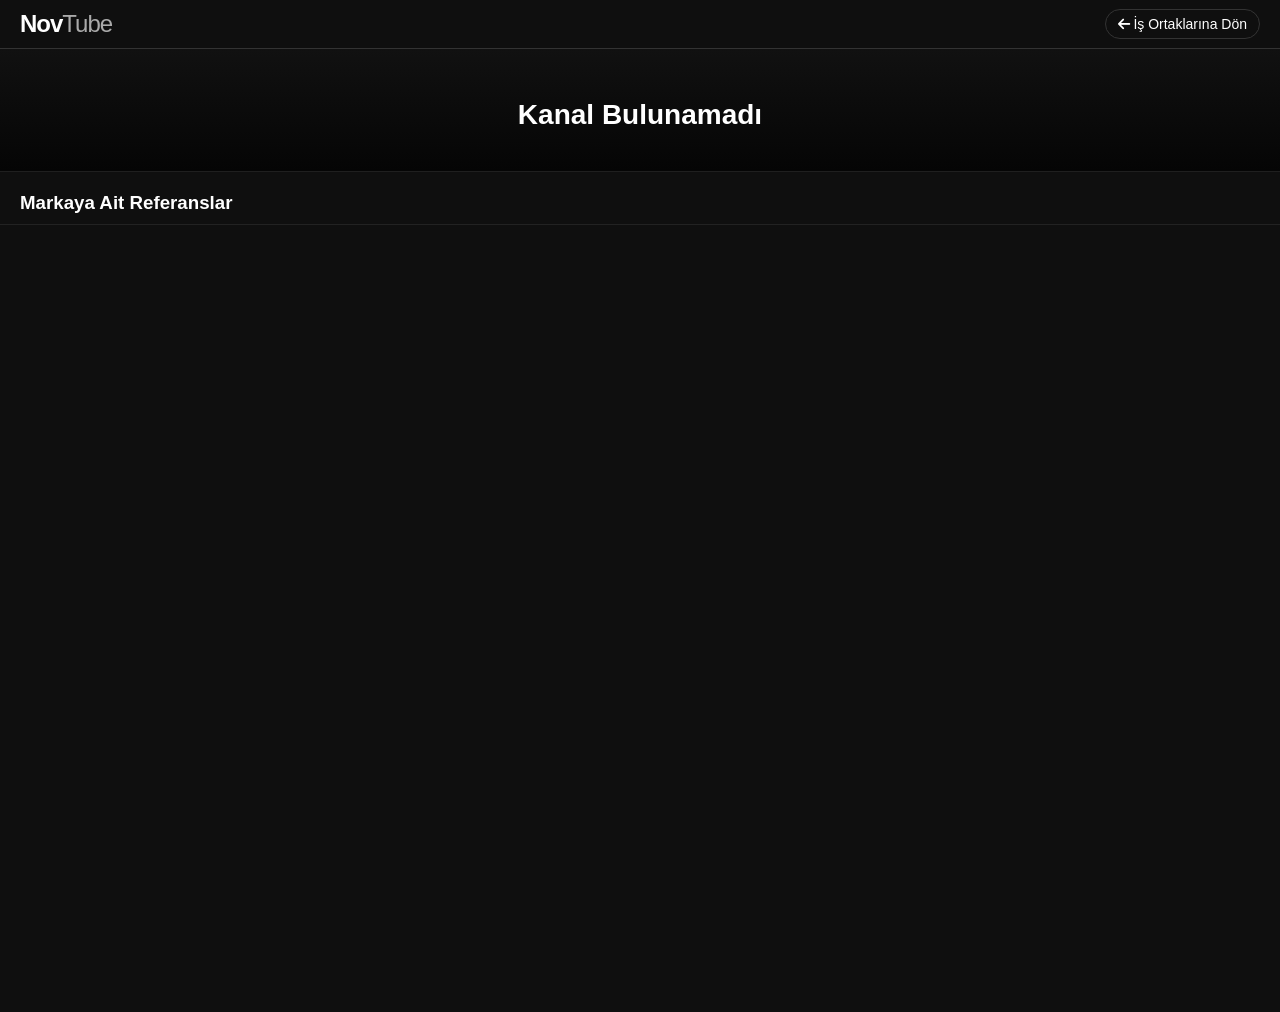
<file: channel.html>
<!DOCTYPE html>
<html lang="tr">
<head>
    <meta charset="UTF-8">
    <meta name="viewport" content="width=device-width, initial-scale=1.0">
    <title>Kanal | NovTube</title>
    <link rel="stylesheet" href="style.css">
    <link rel="stylesheet" href="https://cdnjs.cloudflare.com/ajax/libs/font-awesome/6.4.0/css/all.min.css">
    <style>
        .channel-header-section {
            background: linear-gradient(to bottom, #111, #050505);
            padding: 50px 20px 30px;
            text-align: center;
            border-bottom: 1px solid #1f1f1f;
        }
        .ch-logo-big {
            width: 100px; height: 100px; margin: 0 auto 20px;
            background: linear-gradient(135deg, #ffffff, #cccccc); color: #000;
            border-radius: 50%; font-size: 40px; font-weight: bold;
            display: flex; align-items: center; justify-content: center;
            box-shadow: 0 10px 25px rgba(0,0,0,0.8); border: 4px solid #000; outline: 2px solid #333;
        }
        .ch-name { font-size: 28px; color: #fff; margin-bottom: 10px; }
        .ch-info { font-size: 14px; color: #888; display: flex; justify-content: center; gap: 20px; flex-wrap: wrap; }
    </style>
</head>
<body>

    <header class="navbar">
        <div class="nav-left">
            <a href="index.html" class="logo">Nov<span>Tube</span></a>
        </div>
        <div class="nav-right">
            <a href="customers.html" style="color: #fff; text-decoration: none; font-size: 14px; border: 1px solid #333; padding: 6px 12px; border-radius: 20px;"><i class="fas fa-arrow-left"></i> İş Ortaklarına Dön</a>
        </div>
    </header>

    <div class="channel-header-section" id="ch-header">
        <!-- JS ile Dolacak -->
    </div>

    <main class="main-container" style="display: block; overflow-y: auto;">
        <h3 style="padding: 20px 20px 0; color: #fff; border-bottom: 1px solid #222; padding-bottom: 10px; max-width: 1600px; margin: 0 auto;">Markaya Ait Referanslar</h3>
        
        <section class="video-grid" id="channel-videos" style="background: transparent;">
            <!-- Videolar Buraya Gelecek (Ana sayfadaki mükemmel çerçeveli tasarımın aynısı) -->
        </section>
    </main>

    <nav class="mobile-bottom-nav">
        <a href="index.html" class="nav-item"><i class="fa-solid fa-house"></i><span>Ana Sayfa</span></a>
        <a href="shorts.html" class="nav-item"><i class="fa-solid fa-bolt"></i><span>Kısa Videolar</span></a>
        <a href="customers.html" class="nav-item active"><i class="fa-solid fa-handshake"></i><span>Müşteriler</span></a>
    </nav>

    <script src="data.js"></script>
    <script>
        const urlParams = new URLSearchParams(window.location.search);
        const channelName = urlParams.get('name');
        
        // Bu markaya ait tüm videoları filtrele
        const channelVids = videosData.filter(v => v.customer.name === channelName);
        
        if (channelVids.length > 0) {
            const customer = channelVids[0].customer;
            
            // 1. Kanal Üst Bilgisini Doldur
            document.getElementById('ch-header').innerHTML = `
                <div class="ch-logo-big">${customer.name.charAt(0)}</div>
                <h1 class="ch-name">${customer.name}</h1>
                <div class="ch-info">
                    <span><i class="fas fa-map-marker-alt"></i> ${customer.address}</span>
                    <span><i class="fas fa-phone"></i> ${customer.phone}</span>
                </div>
            `;
            
            document.title = `${customer.name} Referansları | NovTube`;

            // 2. Videoları Ana Sayfadaki Premium Çerçeveyle Diz
            const grid = document.getElementById('channel-videos');
            channelVids.forEach(video => {
                const card = document.createElement('div');
                card.classList.add('video-card');
                card.innerHTML = `
                    <div class="preview-container">
                        <video class="preview-video" src="${video.videoSrc}" muted loop playsinline preload="metadata"></video>
                        <div class="click-overlay"></div>
                    </div>
                    <div class="video-info">
                        <div class="video-details">
                            <h3 class="video-title">${video.title}</h3>
                            <p class="video-channel">${video.date}</p>
                        </div>
                    </div>
                `;
                
                // Tıklayınca İzleme Sayfasına Git
                card.querySelector('.click-overlay').addEventListener('click', () => {
                    window.location.href = `video.html?id=${video.id}`;
                });

                // Fareyle üstüne gelince oynatma efekti
                const vid = card.querySelector('.preview-video');
                card.addEventListener('mouseenter', () => vid.play());
                card.addEventListener('mouseleave', () => vid.pause());
                
                grid.appendChild(card);
            });

            // 3. Google SEO (CollectionPage Şeması)
            const script = document.createElement('script');
            script.type = 'application/ld+json';
            script.text = JSON.stringify({
                "@context": "https://schema.org",
                "@type": "CollectionPage",
                "name": `${customer.name} NovTube Kanalı`,
                "description": `${customer.name} firması için hazırlanan kurumsal prodüksiyon ve tasarım referansları.`,
                "provider": { "@type": "Organization", "name": "NOV" },
                "about": { "@type": "LocalBusiness", "name": customer.name, "address": customer.address }
            });
            document.head.appendChild(script);

        } else {
            document.getElementById('ch-header').innerHTML = `<h1 class="ch-name">Kanal Bulunamadı</h1>`;
        }
    </script>
</body>
</html>
</file>
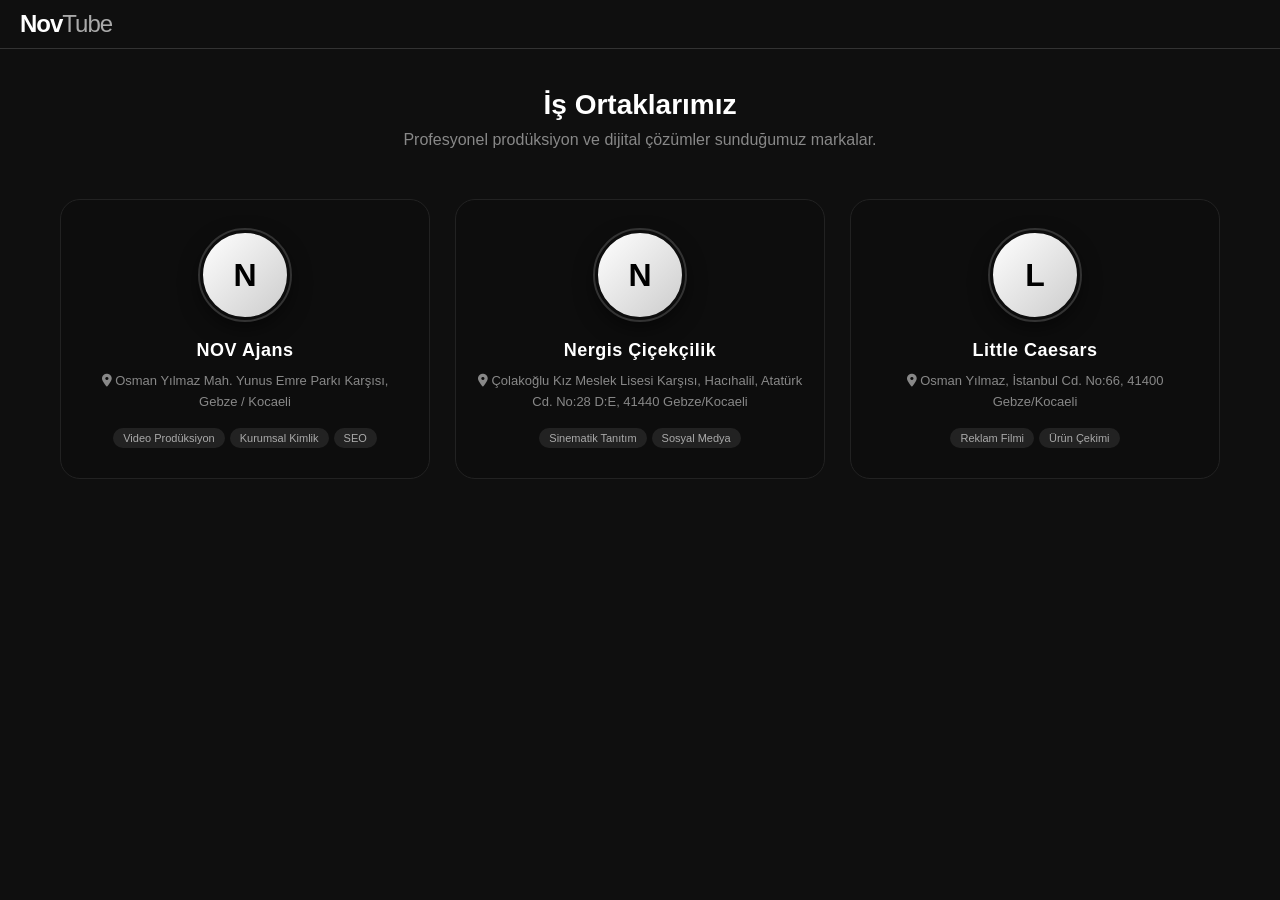
<file: customers.html>
<!DOCTYPE html>
<html lang="tr">
<head>
    <meta charset="UTF-8">
    <meta name="viewport" content="width=device-width, initial-scale=1.0">
    <title>İş Ortakları & Kanallar | NovTube</title>
    <meta name="description" content="NOV Medya Ajansı iş ortakları ve referans kanalları. Müşterilerimize sunduğumuz profesyonel video prodüksiyon ve SEO hizmetleri.">
    <link rel="stylesheet" href="style.css">
    <link rel="stylesheet" href="https://cdnjs.cloudflare.com/ajax/libs/font-awesome/6.4.0/css/all.min.css">
</head>
<body>

    <header class="navbar">
        <div class="nav-left"><a href="index.html" class="logo">Nov<span>Tube</span></a></div>
    </header>

    <main class="main-container" style="display: block; overflow-y: auto;">
        <div style="text-align: center; padding: 40px 20px 10px;">
            <h1 style="font-size: 28px; color: #fff;">İş Ortaklarımız</h1>
            <p style="color: #888; margin-top: 10px;">Profesyonel prodüksiyon ve dijital çözümler sunduğumuz markalar.</p>
        </div>

        <section class="customers-container" id="customers-container">
            </section>
    </main>

    <nav class="mobile-bottom-nav">
        <a href="index.html" class="nav-item"><i class="fa-solid fa-house"></i><span>Ana Sayfa</span></a>
        <a href="shorts.html" class="nav-item"><i class="fa-solid fa-bolt"></i><span>Kısa Videolar</span></a>
        <a href="customers.html" class="nav-item active"><i class="fa-solid fa-handshake"></i><span>Müşteriler</span></a>
    </nav>

    <script src="data.js"></script>
    <script>
        const container = document.getElementById('customers-container');
        const uniqueCustomers = [];
        const seenNames = new Set();

        // data.js üzerinden tekrarsız müşteri listesi oluşturma
        videosData.forEach(v => {
            if(!seenNames.has(v.customer.name)) {
                seenNames.add(v.customer.name);
                uniqueCustomers.push(v.customer);
            }
        });

        uniqueCustomers.forEach(customer => {
            const card = document.createElement('div');
            card.classList.add('channel-card');
            card.onclick = () => window.location.href = `channel.html?name=${encodeURIComponent(customer.name)}`;
            
            card.innerHTML = `
                <div class="ch-logo">${customer.name.charAt(0)}</div>
                <h3>${customer.name}</h3>
                <p><i class="fas fa-map-marker-alt"></i> ${customer.address}</p>
                <div style="margin-top: 15px; display: flex; flex-wrap: wrap; justify-content: center; gap: 5px;">
                    ${customer.services.map(s => `<span class="service-tag" style="background:#222; border:none; border-radius:12px; padding:4px 10px;">${s}</span>`).join('')}
                </div>
            `;
            container.appendChild(card);
        });

        // Google İçin Müşteri Rehberi (LocalBusiness Schema)
        const schemaScript = document.createElement('script');
        schemaScript.type = 'application/ld+json';
        const businessList = uniqueCustomers.map(c => ({
            "@context": "https://schema.org",
            "@type": "LocalBusiness",
            "name": c.name,
            "address": c.address,
            "telephone": c.phone
        }));
        schemaScript.text = JSON.stringify(businessList);
        document.head.appendChild(schemaScript);
    </script>
</body>
</html>
</file>
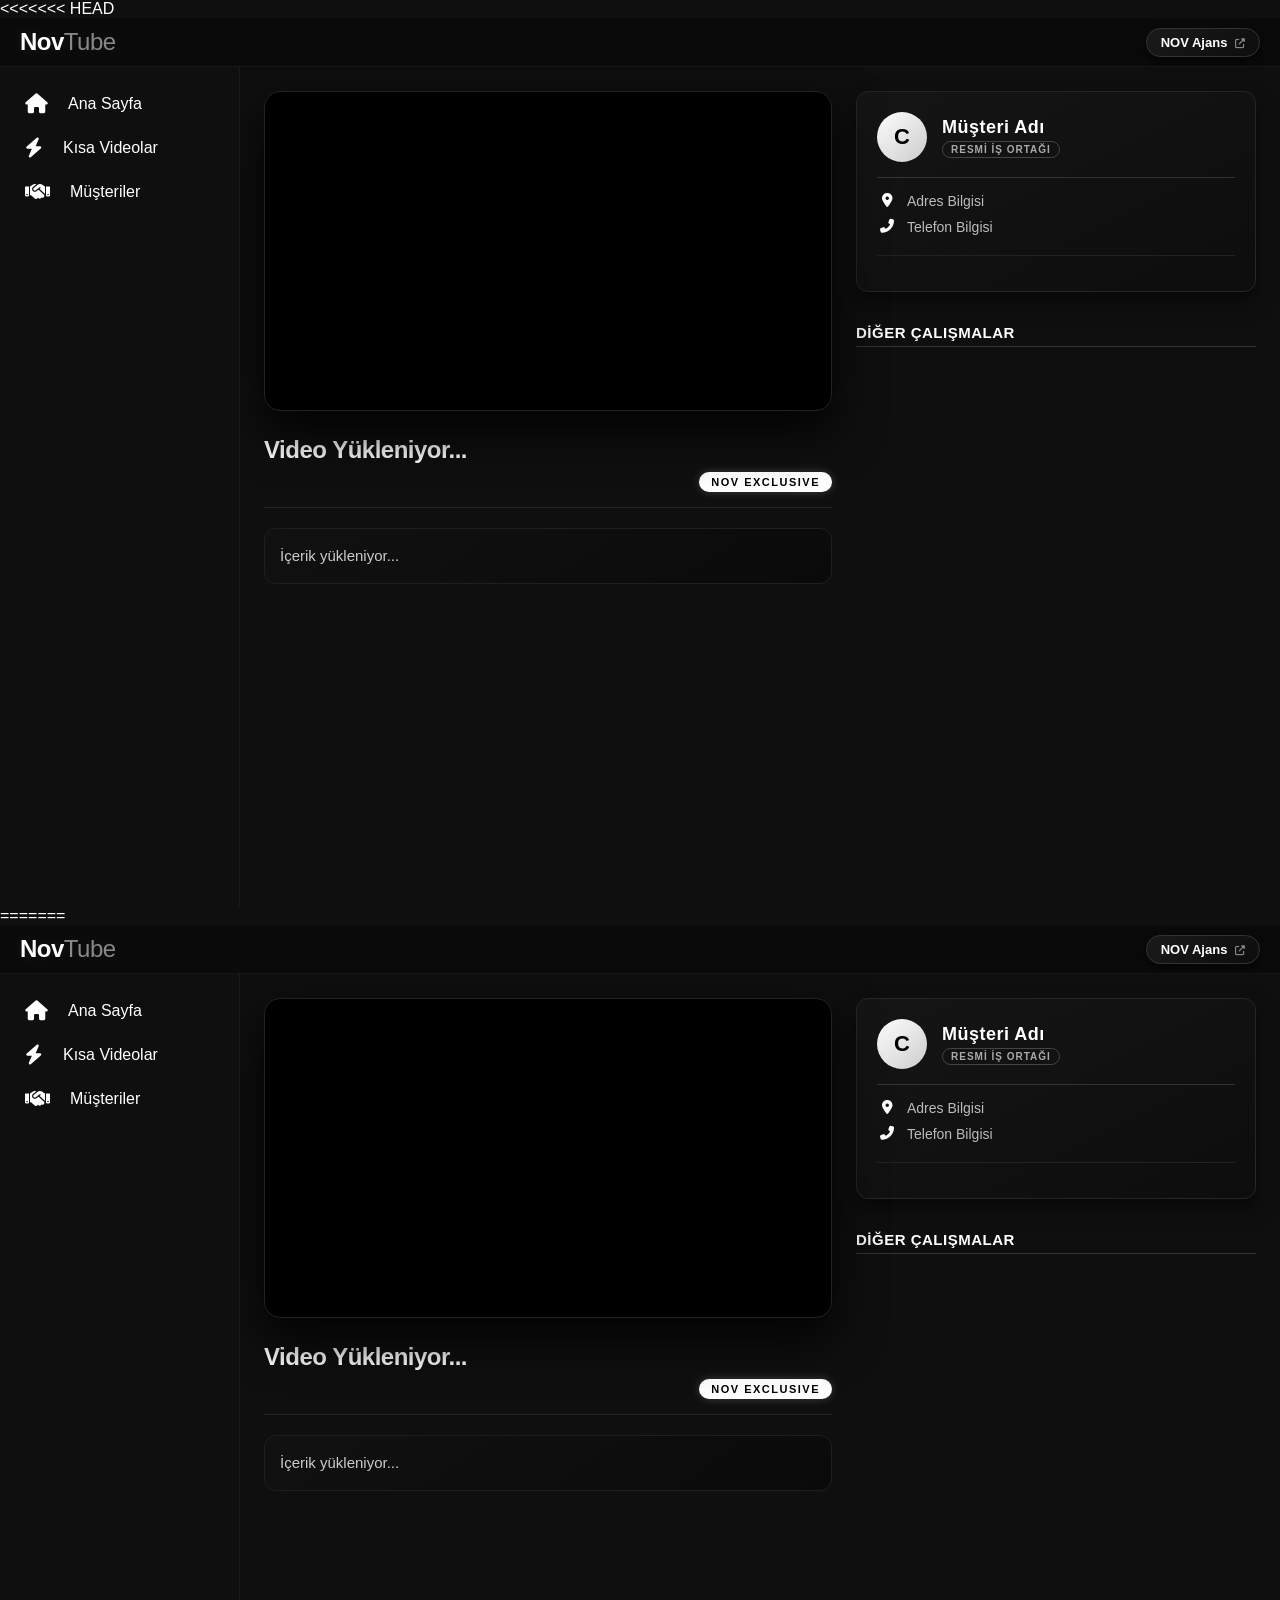
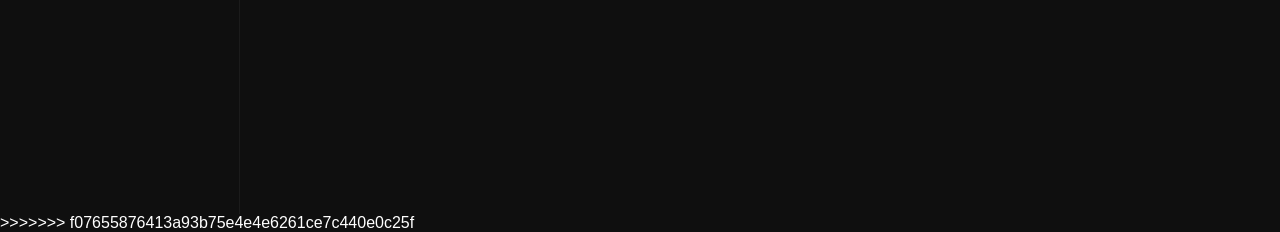
<file: video.html>
<<<<<<< HEAD
<!DOCTYPE html>
<html lang="tr">
<head>
    <meta charset="UTF-8">
    <meta name="viewport" content="width=device-width, initial-scale=1.0, maximum-scale=1.0, user-scalable=no">
    <title>Video Yükleniyor... | NovTube Referanslar</title>
    <meta name="description" content="NOV Medya Ajansı tarafından profesyonel kaliteyle hazırlanmış kurumsal video prodüksiyon referansımız.">
    
    <link rel="stylesheet" href="style.css">
    <link rel="stylesheet" href="https://cdnjs.cloudflare.com/ajax/libs/font-awesome/6.4.0/css/all.min.css">
</head>
<body>

    <header class="navbar" style="background: rgba(10, 10, 10, 0.85); backdrop-filter: blur(15px); border-bottom: 1px solid rgba(255,255,255,0.05);">
        <div class="nav-left">
            <a href="index.html" class="logo" style="text-shadow: 0 0 15px rgba(255,255,255,0.1); letter-spacing: -0.5px;">Nov<span style="color: #888;">Tube</span></a>
        </div>
        <div class="nav-right">
            <a href="https://novedit.com.tr" target="_blank" style="text-decoration: none; color: #fff; border: 1px solid #333; padding: 6px 14px; border-radius: 20px; font-size: 13px; font-weight: 600; transition: all 0.3s ease; background: linear-gradient(145deg, #1a1a1a, #0d0d0d); box-shadow: 0 4px 10px rgba(0,0,0,0.5);">NOV Ajans <i class="fas fa-external-link-alt" style="font-size: 10px; margin-left: 4px; color: #888;"></i></a>
        </div>
    </header>

    <main class="main-container">
        
        <aside class="sidebar" style="border-right: 1px solid rgba(255,255,255,0.05);">
            <a href="index.html" class="nav-link">
                <i class="fas fa-home"></i>
                <span>Ana Sayfa</span>
            </a>
            <a href="shorts.html" class="nav-link">
                <i class="fas fa-bolt"></i>
                <span>Kısa Videolar</span>
            </a>
            <a href="customers.html" class="nav-link">
                <i class="fas fa-handshake"></i>
                <span>Müşteriler</span>
            </a>
        </aside>

        <div style="flex: 1; overflow-y: auto; background-color: var(--bg-color); padding-bottom: 80px;">
            <div class="watch-container">
                
                <article class="watch-main">
                    
                    <div class="player-wrapper" id="custom-player" style="box-shadow: 0 20px 50px rgba(0,0,0,0.9); border: 1px solid #222; border-radius: 16px;">
                        <video id="main-video" playsinline preload="metadata"></video>
                        
                        <div class="skip-effect" id="skip-effect">
                            <i class="fas fa-forward"></i>
                            <span>10s</span>
                        </div>

                        <div class="player-controls">
                            <div class="progress-area">
                                <div class="progress-bar"><div class="progress-filled"></div></div>
                            </div>
                            
                            <div class="controls-main">
                                <div class="controls-left">
                                    <button class="player-btn" id="play-pause-btn"><i class="fas fa-play"></i></button>
                                    <span class="time-display" id="time-display">0:00 / 0:00</span>
                                </div>
                                
                                <div class="controls-right">
                                    <div class="speed-selector">
                                        <button class="player-btn speed-btn" id="current-speed">1x</button>
                                        <div class="speed-dropdown">
                                            <div class="s-option" data-speed="0.5">0.5x</div>
                                            <div class="s-option" data-speed="0.75">0.75x</div>
                                            <div class="s-option active" data-speed="1">1x (Normal)</div>
                                            <div class="s-option" data-speed="1.25">1.25x</div>
                                            <div class="s-option" data-speed="1.5">1.5x</div>
                                            <div class="s-option" data-speed="2">2x</div>
                                        </div>
                                    </div>
                                    <button class="player-btn" id="fullscreen-btn"><i class="fas fa-expand"></i></button>
                                </div>
                            </div>
                        </div>
                    </div>

                    <div class="video-details-section" style="margin-top: 25px;">
                        <h1 id="watch-title" class="watch-video-title" style="font-size: 24px; letter-spacing: -0.5px; margin-bottom: 8px;">Video Yükleniyor...</h1>
                        
                        <div style="display: flex; justify-content: space-between; align-items: center; margin-bottom: 20px; border-bottom: 1px solid #222; padding-bottom: 15px;">
                            <p class="upload-date" id="watch-date" style="color: #888; font-weight: 500; font-size: 14px; margin: 0;"></p>
                            
                            <span style="background: #ffffff; color: #000000; padding: 4px 12px; border-radius: 20px; font-size: 11px; font-weight: 800; letter-spacing: 1.5px; box-shadow: 0 0 10px rgba(255,255,255,0.2);">NOV EXCLUSIVE</span>
                        </div>
                        
                        <div class="video-description-box" style="background: linear-gradient(145deg, #111111, #0a0a0a); border: 1px solid #1f1f1f; border-radius: 12px;">
                            <p class="description-text" id="watch-description" style="color: #cccccc; font-size: 15px; line-height: 1.6; font-weight: 400;">
                                İçerik yükleniyor...
                            </p>
                        </div>
                    </div>
                </article>

                <aside class="watch-sidebar">
                    
                    <div class="customer-card" id="customer-card" style="background: linear-gradient(to bottom right, #151515, #0d0d0d); border: 1px solid #262626; box-shadow: 0 10px 20px rgba(0,0,0,0.5);">
                        <div class="customer-header">
                            <div class="customer-logo" id="customer-initial" style="background: linear-gradient(135deg, #ffffff, #cccccc); color: #000; font-weight: 800; font-size: 22px;">C</div>
                            <div class="customer-title-wrap">
                                <h3 id="customer-name" style="font-size: 18px; letter-spacing: 0.5px;">Müşteri Adı</h3>
                                <span class="customer-badge" style="background: transparent; color: #aaa; border: 1px solid #444; padding: 2px 8px; font-size: 10px; letter-spacing: 1px;">RESMİ İŞ ORTAĞI</span>
                            </div>
                        </div>
                        <div class="customer-body">
                            <p style="color: #bbb;"><i class="fas fa-map-marker-alt" style="color: #fff; width: 20px; text-align: center;"></i> <span id="customer-address">Adres Bilgisi</span></p>
                            <p style="color: #bbb;"><i class="fas fa-phone-alt" style="color: #fff; width: 20px; text-align: center;"></i> <span id="customer-phone">Telefon Bilgisi</span></p>
                            
                            <div class="provided-services" id="customer-services" style="margin-top: 20px; border-top: 1px solid #222; padding-top: 15px;"></div>
                        </div>
                    </div>

                    <div id="suggested-videos-wrapper">
                        <h4 class="sidebar-heading" style="font-size: 15px; color: #fff; letter-spacing: 0.5px; text-transform: uppercase;">Diğer Çalışmalar</h4>
                        <div id="suggested-videos" style="display: flex; flex-direction: column; gap: 15px; margin-top: 15px;">
                            </div>
                    </div>

                </aside>

            </div>
        </div>
    </main>

    <nav class="mobile-bottom-nav">
        <a href="index.html" class="nav-item">
            <i class="fa-solid fa-house"></i>
            <span>Ana Sayfa</span>
        </a>
        <a href="shorts.html" class="nav-item">
            <i class="fa-solid fa-bolt"></i>
            <span>Kısa Videolar</span>
        </a>
        <a href="customers.html" class="nav-item">
            <i class="fa-solid fa-handshake"></i>
            <span>Müşteriler</span>
        </a>
    </nav>

    <script src="data.js"></script> 
    <script src="video-script.js"></script>
</body>
</html>
=======
<!DOCTYPE html>
<html lang="tr">
<head>
    <meta charset="UTF-8">
    <meta name="viewport" content="width=device-width, initial-scale=1.0, maximum-scale=1.0, user-scalable=no">
    <title>Video Yükleniyor... | NovTube Referanslar</title>
    <meta name="description" content="NOV Medya Ajansı tarafından profesyonel kaliteyle hazırlanmış kurumsal video prodüksiyon referansımız.">
    
    <link rel="stylesheet" href="style.css">
    <link rel="stylesheet" href="https://cdnjs.cloudflare.com/ajax/libs/font-awesome/6.4.0/css/all.min.css">
</head>
<body>

    <header class="navbar" style="background: rgba(10, 10, 10, 0.85); backdrop-filter: blur(15px); border-bottom: 1px solid rgba(255,255,255,0.05);">
        <div class="nav-left">
            <a href="index.html" class="logo" style="text-shadow: 0 0 15px rgba(255,255,255,0.1); letter-spacing: -0.5px;">Nov<span style="color: #888;">Tube</span></a>
        </div>
        <div class="nav-right">
            <a href="https://novedit.com.tr" target="_blank" style="text-decoration: none; color: #fff; border: 1px solid #333; padding: 6px 14px; border-radius: 20px; font-size: 13px; font-weight: 600; transition: all 0.3s ease; background: linear-gradient(145deg, #1a1a1a, #0d0d0d); box-shadow: 0 4px 10px rgba(0,0,0,0.5);">NOV Ajans <i class="fas fa-external-link-alt" style="font-size: 10px; margin-left: 4px; color: #888;"></i></a>
        </div>
    </header>

    <main class="main-container">
        
        <aside class="sidebar" style="border-right: 1px solid rgba(255,255,255,0.05);">
            <a href="index.html" class="nav-link">
                <i class="fas fa-home"></i>
                <span>Ana Sayfa</span>
            </a>
            <a href="shorts.html" class="nav-link">
                <i class="fas fa-bolt"></i>
                <span>Kısa Videolar</span>
            </a>
            <a href="customers.html" class="nav-link">
                <i class="fas fa-handshake"></i>
                <span>Müşteriler</span>
            </a>
        </aside>

        <div style="flex: 1; overflow-y: auto; background-color: var(--bg-color); padding-bottom: 80px;">
            <div class="watch-container">
                
                <article class="watch-main">
                    
                    <div class="player-wrapper" id="custom-player" style="box-shadow: 0 20px 50px rgba(0,0,0,0.9); border: 1px solid #222; border-radius: 16px;">
                        <video id="main-video" playsinline preload="metadata"></video>
                        
                        <div class="skip-effect" id="skip-effect">
                            <i class="fas fa-forward"></i>
                            <span>10s</span>
                        </div>

                        <div class="player-controls">
                            <div class="progress-area">
                                <div class="progress-bar"><div class="progress-filled"></div></div>
                            </div>
                            
                            <div class="controls-main">
                                <div class="controls-left">
                                    <button class="player-btn" id="play-pause-btn"><i class="fas fa-play"></i></button>
                                    <span class="time-display" id="time-display">0:00 / 0:00</span>
                                </div>
                                
                                <div class="controls-right">
                                    <div class="speed-selector">
                                        <button class="player-btn speed-btn" id="current-speed">1x</button>
                                        <div class="speed-dropdown">
                                            <div class="s-option" data-speed="0.5">0.5x</div>
                                            <div class="s-option" data-speed="0.75">0.75x</div>
                                            <div class="s-option active" data-speed="1">1x (Normal)</div>
                                            <div class="s-option" data-speed="1.25">1.25x</div>
                                            <div class="s-option" data-speed="1.5">1.5x</div>
                                            <div class="s-option" data-speed="2">2x</div>
                                        </div>
                                    </div>
                                    <button class="player-btn" id="fullscreen-btn"><i class="fas fa-expand"></i></button>
                                </div>
                            </div>
                        </div>
                    </div>

                    <div class="video-details-section" style="margin-top: 25px;">
                        <h1 id="watch-title" class="watch-video-title" style="font-size: 24px; letter-spacing: -0.5px; margin-bottom: 8px;">Video Yükleniyor...</h1>
                        
                        <div style="display: flex; justify-content: space-between; align-items: center; margin-bottom: 20px; border-bottom: 1px solid #222; padding-bottom: 15px;">
                            <p class="upload-date" id="watch-date" style="color: #888; font-weight: 500; font-size: 14px; margin: 0;"></p>
                            
                            <span style="background: #ffffff; color: #000000; padding: 4px 12px; border-radius: 20px; font-size: 11px; font-weight: 800; letter-spacing: 1.5px; box-shadow: 0 0 10px rgba(255,255,255,0.2);">NOV EXCLUSIVE</span>
                        </div>
                        
                        <div class="video-description-box" style="background: linear-gradient(145deg, #111111, #0a0a0a); border: 1px solid #1f1f1f; border-radius: 12px;">
                            <p class="description-text" id="watch-description" style="color: #cccccc; font-size: 15px; line-height: 1.6; font-weight: 400;">
                                İçerik yükleniyor...
                            </p>
                        </div>
                    </div>
                </article>

                <aside class="watch-sidebar">
                    
                    <div class="customer-card" id="customer-card" style="background: linear-gradient(to bottom right, #151515, #0d0d0d); border: 1px solid #262626; box-shadow: 0 10px 20px rgba(0,0,0,0.5);">
                        <div class="customer-header">
                            <div class="customer-logo" id="customer-initial" style="background: linear-gradient(135deg, #ffffff, #cccccc); color: #000; font-weight: 800; font-size: 22px;">C</div>
                            <div class="customer-title-wrap">
                                <h3 id="customer-name" style="font-size: 18px; letter-spacing: 0.5px;">Müşteri Adı</h3>
                                <span class="customer-badge" style="background: transparent; color: #aaa; border: 1px solid #444; padding: 2px 8px; font-size: 10px; letter-spacing: 1px;">RESMİ İŞ ORTAĞI</span>
                            </div>
                        </div>
                        <div class="customer-body">
                            <p style="color: #bbb;"><i class="fas fa-map-marker-alt" style="color: #fff; width: 20px; text-align: center;"></i> <span id="customer-address">Adres Bilgisi</span></p>
                            <p style="color: #bbb;"><i class="fas fa-phone-alt" style="color: #fff; width: 20px; text-align: center;"></i> <span id="customer-phone">Telefon Bilgisi</span></p>
                            
                            <div class="provided-services" id="customer-services" style="margin-top: 20px; border-top: 1px solid #222; padding-top: 15px;"></div>
                        </div>
                    </div>

                    <div id="suggested-videos-wrapper">
                        <h4 class="sidebar-heading" style="font-size: 15px; color: #fff; letter-spacing: 0.5px; text-transform: uppercase;">Diğer Çalışmalar</h4>
                        <div id="suggested-videos" style="display: flex; flex-direction: column; gap: 15px; margin-top: 15px;">
                            </div>
                    </div>

                </aside>

            </div>
        </div>
    </main>

    <nav class="mobile-bottom-nav">
        <a href="index.html" class="nav-item">
            <i class="fa-solid fa-house"></i>
            <span>Ana Sayfa</span>
        </a>
        <a href="shorts.html" class="nav-item">
            <i class="fa-solid fa-bolt"></i>
            <span>Kısa Videolar</span>
        </a>
        <a href="customers.html" class="nav-item">
            <i class="fa-solid fa-handshake"></i>
            <span>Müşteriler</span>
        </a>
    </nav>

    <script src="data.js"></script> 
    <script src="video-script.js"></script>
</body>
</html>
>>>>>>> f07655876413a93b75e4e4e6261ce7c440e0c25f
</file>
<file: style.css>
/* =========================================

   1. GENEL AYARLAR VE DEĞİŞKENLER

========================================= */

:root {

    --bg-color: #0f0f0f;

    --text-color: #ffffff;

    --text-muted: #aaaaaa;

    --border-color: #333333;

    --hover-bg: #272727;

    --accent-color: #ffffff;

}



* {

    margin: 0;

    padding: 0;

    box-sizing: border-box;

    font-family: 'Segoe UI', Tahoma, Geneva, Verdana, sans-serif;

}



body {

    background-color: var(--bg-color);

    color: var(--text-color);

    overflow-x: hidden;

}



/* =========================================

   2. ÜST MENÜ (NAVBAR)

========================================= */

.navbar {

    display: flex;

    justify-content: space-between;

    align-items: center;

    padding: 10px 20px;

    background-color: var(--bg-color);

    position: sticky;

    top: 0;

    z-index: 100;

    border-bottom: 1px solid var(--border-color);

}



.nav-left {

    display: flex;

    align-items: center;

    gap: 20px;

}



.menu-icon {

    font-size: 20px;

    cursor: pointer;

}



.logo {

    font-size: 24px;

    font-weight: bold;

    color: var(--text-color);

    text-decoration: none;

    letter-spacing: -1px;

}



.logo span {

    font-weight: 300;

    color: var(--text-muted);

}



/* =========================================

   3. ANA SAYFA DÜZENİ VE SOL MENÜ

========================================= */

.main-container {

    display: flex;

    height: calc(100vh - 60px);

}



.sidebar {

    width: 240px;

    background-color: var(--bg-color);

    padding: 15px 10px;

    border-right: 1px solid var(--border-color);

    overflow-y: auto;

    transition: left 0.3s ease;

}



.nav-link {

    display: flex;

    align-items: center;

    padding: 12px 15px;

    gap: 20px;

    border-radius: 10px;

    cursor: pointer;

    transition: background 0.2s;

    color: var(--text-color);

    text-decoration: none;

}



.nav-link:hover, .nav-link.active {

    background-color: var(--hover-bg);

}



.nav-link i { font-size: 20px; }



/* =========================================

   4. ANA SAYFA VİDEO KARTLARI (Premium Tasarım)

========================================= */

.video-grid {
    padding: 30px 20px;
    display: grid;
    grid-template-columns: repeat(auto-fill, minmax(320px, 1fr));
    gap: 30px;
    background-color: var(--bg-color);
}



.video-card {

    background: linear-gradient(145deg, #111111, #0a0a0a);

    border: 1px solid #1f1f1f;

    border-radius: 16px;

    padding: 12px;

    transition: all 0.4s cubic-bezier(0.175, 0.885, 0.32, 1.275);

    cursor: pointer;

    position: relative;

    overflow: hidden;

}



/* Premium Işık/Parlama Efekti (Hover) */

.video-card::before {

    content: ''; 

    position: absolute; 

    top: 0; left: -100%; 

    width: 50%; height: 100%;

    background: linear-gradient(to right, transparent, rgba(255,255,255,0.03), transparent);

    transform: skewX(-20deg); 

    transition: 0.5s; 

    z-index: 1;

    pointer-events: none;

}



.video-card:hover::before { left: 150%; }



.video-card:hover {

    transform: translateY(-8px);

    box-shadow: 0 15px 35px rgba(0, 0, 0, 0.8), 0 0 15px rgba(255, 255, 255, 0.05);

    border-color: #444;

}



.preview-container {
    position: relative;
    width: 100%;
    aspect-ratio: 16/9; /* Videonun dikeyde çizgi olmasını engelleyen oran */
    background: #000;
    border-radius: 8px; 
    overflow: hidden;
    border: 1px solid #1a1a1a;
}

.preview-video {
    width: 100%;
    height: 100%;
    object-fit: cover; /* Videonun taşmasını engeller, çerçeveye hapseder */
    background-color: #000;
}


.click-overlay {

    position: absolute;

    top: 0; left: 0; right: 0; bottom: 0;

    z-index: 10;

}



.unmute-btn {

    position: absolute;

    bottom: 10px; right: 10px;

    z-index: 20;

    background: rgba(0,0,0,0.7);

    color: #fff;

    border: none;

    padding: 8px 12px;

    border-radius: 20px;

    cursor: pointer;

    backdrop-filter: blur(4px);

}



.video-info { display: flex; margin-top: 12px; position: relative; z-index: 2; }

.video-details { flex: 1; }

.video-title {

    font-size: 16px; font-weight: 600; margin-bottom: 5px;

    display: -webkit-box; -webkit-line-clamp: 2; -webkit-box-orient: vertical; overflow: hidden;

}

.video-channel { font-size: 14px; color: var(--text-muted); }



/* =========================================

   5. VİDEO İZLEME SAYFASI (Video PC'de Büyük)

========================================= */

.watch-container {

    display: flex;

    gap: 24px;

    padding: 24px;

    max-width: 1600px;

    width: 100%;

    margin: 0 auto;

}



.watch-main {

    flex: 1;

    min-width: 0; 

    width: 100%;

}



.player-wrapper, #custom-player {

    position: relative;

    width: 100%;

    aspect-ratio: 16/9;

    background-color: #000000;

    border-radius: 12px;

    overflow: hidden;

    margin-bottom: 20px;

    border: 1px solid var(--border-color);

    display: flex;

    justify-content: center;

    align-items: center;

}



#main-video {

    position: absolute;

    top: 0; left: 0;

    width: 100%;

    height: 100%;

    object-fit: contain;

    cursor: pointer;

    outline: none;

}



.watch-video-title { font-size: 20px; font-weight: bold; margin-bottom: 12px; color: var(--text-color); }

.video-description-box {

    background-color: var(--hover-bg);

    padding: 15px; border-radius: 12px; font-size: 14px; line-height: 1.5; color: var(--text-color);

}

.upload-date { font-weight: bold; margin-bottom: 8px; }



/* =========================================

   6. MÜŞTERİ KÜNYESİ (İzleme Sayfası Sağ Sütun)

========================================= */

.watch-sidebar { width: 400px; display: flex; flex-direction: column; gap: 12px; }



.customer-card {

    background-color: var(--hover-bg);

    border: 1px solid var(--border-color); border-radius: 12px; padding: 20px; margin-bottom: 20px;

}

.customer-header {

    display: flex; align-items: center; gap: 15px; margin-bottom: 15px;

    padding-bottom: 15px; border-bottom: 1px solid var(--border-color);

}

.customer-logo {

    width: 50px; height: 50px; background-color: var(--text-color); color: var(--bg-color);

    border-radius: 50%; display: flex; align-items: center; justify-content: center;

    font-size: 20px; font-weight: bold; flex-shrink: 0; aspect-ratio: 1/1;

}

.customer-title-wrap h3 { font-size: 16px; margin-bottom: 3px; }

.customer-badge {

    font-size: 12px; color: var(--bg-color); background-color: var(--text-color);

    padding: 2px 8px; border-radius: 10px; display: inline-block; font-weight: 600;

}

.customer-body p { font-size: 14px; color: var(--text-muted); margin-bottom: 10px; display: flex; gap: 10px; }

.provided-services { display: flex; flex-wrap: wrap; gap: 8px; margin-top: 15px; }

.service-tag { font-size: 11px; border: 1px solid var(--border-color); padding: 4px 8px; border-radius: 4px; color: var(--text-muted); }



.sidebar-heading { font-size: 16px; margin-bottom: 15px; padding-bottom: 5px; border-bottom: 1px solid var(--border-color); }

.suggested-card { display: flex; gap: 10px; cursor: pointer; border-radius: 8px; padding: 4px; transition: 0.2s; }

.suggested-card:hover { background-color: var(--hover-bg); }

.suggested-thumbnail { width: 168px; height: 94px; border-radius: 8px; flex-shrink: 0; }

.suggested-info { display: flex; flex-direction: column; gap: 4px; }

.suggested-title { font-size: 14px; font-weight: 600; display: -webkit-box; -webkit-line-clamp: 2; -webkit-box-orient: vertical; overflow: hidden; }

.suggested-channel { font-size: 12px; color: var(--text-muted); }



/* =========================================

   7. İŞ ORTAKLARI SAYFASI (Kusursuz Yuvarlak Tasarım)

========================================= */

.customers-container {

    padding: 40px 20px;

    max-width: 1200px;

    margin: 0 auto;

    display: grid;

    grid-template-columns: repeat(auto-fill, minmax(280px, 1fr));

    gap: 25px;

}



.channel-card {

    background: #0d0d0d;

    border: 1px solid #222;

    border-radius: 20px;

    padding: 30px 20px;

    display: flex;

    flex-direction: column;

    align-items: center;

    text-align: center;

    cursor: pointer;

    transition: all 0.3s ease;

}



.channel-card:hover {

    background: #151515;

    border-color: #555;

    transform: translateY(-5px);

}



/* Kusursuz Oval/Yuvarlak Logo */

.channel-card .ch-logo {

    width: 90px;

    height: 90px;

    background: linear-gradient(135deg, #ffffff, #cccccc);

    color: #000000;

    border-radius: 50%; /* Tam yuvarlak yapan kod */

    display: flex;

    align-items: center;

    justify-content: center;

    font-size: 32px;

    font-weight: 800;

    margin-bottom: 20px;

    box-shadow: 0 8px 20px rgba(0,0,0,0.5);

    border: 3px solid #0d0d0d;

    outline: 2px solid #333;

    aspect-ratio: 1 / 1; /* Kesin orantı sağlar */

}



.channel-card h3 { color: #fff; font-size: 18px; font-weight: 700; margin-bottom: 10px; letter-spacing: 0.5px; }

.channel-card p { color: #888; font-size: 13px; line-height: 1.6; }



/* =========================================

   8. KANAL SAYFASI (Markaya Özel)

========================================= */

.channel-header-section {

    background: linear-gradient(to bottom, #111, #050505);

    padding: 50px 20px 30px;

    text-align: center;

    border-bottom: 1px solid #1f1f1f;

}



.ch-logo-big {

    width: 100px; height: 100px; margin: 0 auto 20px;

    background: linear-gradient(135deg, #ffffff, #cccccc); color: #000;

    border-radius: 50%; font-size: 40px; font-weight: bold;

    display: flex; align-items: center; justify-content: center;

    box-shadow: 0 10px 25px rgba(0,0,0,0.8); border: 4px solid #000; outline: 2px solid #333;

    aspect-ratio: 1 / 1;

}



.ch-name { font-size: 28px; color: #fff; margin-bottom: 10px; }

.ch-info { font-size: 14px; color: #888; display: flex; justify-content: center; gap: 20px; flex-wrap: wrap; }



/* =========================================

   9. ÖZEL OYNATICI (PLAYER) KONTROLLERİ VE EFEKTLER

========================================= */

.player-controls {

    position: absolute; bottom: 0; left: 0; right: 0;

    background: linear-gradient(to top, rgba(0,0,0,0.9), transparent);

    padding: 10px 20px; transition: opacity 0.3s; opacity: 0; z-index: 30;

}

#custom-player:hover .player-controls, #custom-player.paused .player-controls { opacity: 1; }



.progress-area {

    height: 5px; background: rgba(255,255,255,0.2); cursor: pointer; margin-bottom: 10px; border-radius: 3px; position: relative;

}

.progress-filled { height: 100%; background: #fff; width: 0%; border-radius: 3px; position: relative; }

.progress-filled::after {

    content: ''; position: absolute; right: -5px; top: -4px; width: 13px; height: 13px;

    background: #fff; border-radius: 50%; transform: scale(0); transition: transform 0.1s;

}

.progress-area:hover .progress-filled::after { transform: scale(1); }



.controls-main { display: flex; justify-content: space-between; align-items: center; }

.controls-left, .controls-right { display: flex; align-items: center; gap: 15px; }

.player-btn { background: none; border: none; color: #fff; font-size: 18px; cursor: pointer; opacity: 0.8; transition: 0.2s; }

.player-btn:hover { opacity: 1; }

.time-display { color: #fff; font-size: 13px; font-weight: 500; }



/* Hız Seçici */

.speed-selector { position: relative; }

.speed-btn { font-size: 14px; font-weight: bold; }

.speed-dropdown {

    position: absolute; bottom: 40px; right: 0; background: rgba(15,15,15,0.95);

    border: 1px solid #333; border-radius: 8px; padding: 5px 0; display: none;

    flex-direction: column; min-width: 120px; backdrop-filter: blur(10px);

}

.speed-selector:hover .speed-dropdown { display: flex; }

.s-option { padding: 8px 15px; color: #fff; font-size: 13px; cursor: pointer; }

.s-option:hover { background: #333; }

.s-option.active { font-weight: bold; border-left: 3px solid #fff; }



.skip-effect {

    position: absolute; top: 50%; left: 50%; transform: translate(-50%, -50%) scale(0.5);

    background: rgba(255,255,255,0.15); color: #fff; padding: 20px 30px; border-radius: 50%;

    display: flex; flex-direction: column; align-items: center; font-size: 24px; opacity: 0; pointer-events: none; transition: 0.3s cubic-bezier(0.175, 0.885, 0.32, 1.275); z-index: 20;

}

.skip-effect.show { opacity: 1; transform: translate(-50%, -50%) scale(1); }



/* =========================================

   10. MOBİL UYUMLULUK VE APP MENÜSÜ

========================================= */

.mobile-bottom-nav {

    display: none; position: fixed; bottom: 0; left: 0; width: 100%;

    background-color: #0a0a0a; border-top: 1px solid #262626; z-index: 1000;

    padding-bottom: env(safe-area-inset-bottom);

}

.mobile-bottom-nav .nav-item {

    flex: 1; display: flex; flex-direction: column; align-items: center; justify-content: center;

    padding: 12px 0; color: #666; text-decoration: none; font-size: 11px; font-weight: 500; gap: 6px; transition: color 0.2s;

}

.mobile-bottom-nav .nav-item i { font-size: 20px; }

.mobile-bottom-nav .nav-item.active, .mobile-bottom-nav .nav-item:hover { color: #ffffff; }



@media (max-width: 768px) {

    .sidebar { position: fixed; left: -240px; top: 60px; height: calc(100vh - 60px); z-index: 999; box-shadow: 2px 0 5px rgba(0,0,0,0.5); }

    .sidebar.active { left: 0; }

    

    .video-grid { grid-template-columns: 1fr; padding: 10px; }

    

    .watch-container { flex-direction: column; padding: 10px; width: 100%; }

    .watch-sidebar { width: 100%; margin-top: 20px; }

    

    .mobile-bottom-nav { display: flex; }

    body { padding-bottom: 65px; }

}



/* =========================================

   YENİ EKLENENLER: WHATSAPP, SOSYAL MEDYA VE SHORTS RAFI

========================================= */



/* Sabit WhatsApp Butonu */

.whatsapp-float {

    position: fixed;

    width: 60px;

    height: 60px;

    bottom: 90px; /* Mobilde menünün üstünde dursun */

    right: 20px;

    background-color: #25d366;

    color: #FFF;

    border-radius: 50px;

    text-align: center;

    font-size: 30px;

    box-shadow: 0px 4px 15px rgba(37, 211, 102, 0.4);

    z-index: 1000;

    display: flex;

    align-items: center;

    justify-content: center;

    transition: transform 0.3s ease;

}

.whatsapp-float:hover {

    transform: scale(1.1);

    color: #fff;

}



/* PC Sol Menü Sosyal İkonları */

.social-icon {

    color: #888;

    font-size: 18px;

    transition: all 0.3s ease;

    text-decoration: none;

    width: 35px;

    height: 35px;

    background: #111;

    border-radius: 50%;

    display: flex;

    align-items: center;

    justify-content: center;

    border: 1px solid #333;

}

.social-icon:hover {

    color: #fff;

    background: #222;

    border-color: #555;

    transform: translateY(-3px);

    box-shadow: 0 5px 10px rgba(0,0,0,0.5);

}



/* Ana Sayfa Shorts Rafı (YouTube Tarzı) */

.shorts-shelf-container {

    padding: 20px 20px 30px;

    border-bottom: 4px solid #151515;

    border-top: 4px solid #151515;

    background: #080808;

    margin: 10px 0;

}

.shorts-shelf-header {

    display: flex;

    align-items: center;

    gap: 10px;

    font-size: 18px;

    font-weight: bold;

    color: #fff;

    margin-bottom: 20px;

}

.shorts-shelf-header i { color: #ff0000; font-size: 24px; }



/* Yatay Kaydırmalı Alan */

.shorts-scroll-area {

    display: flex;

    gap: 15px;

    overflow-x: auto;

    scroll-snap-type: x mandatory;

    scrollbar-width: none;

    padding-bottom: 10px;

}

.shorts-scroll-area::-webkit-scrollbar { display: none; }



/* Shorts Kartı */

.short-shelf-card {

    min-width: 200px;

    width: 200px;

    aspect-ratio: 9/16;

    background: #111;

    border-radius: 12px;

    position: relative;

    scroll-snap-align: start;

    overflow: hidden;

    border: 1px solid #222;

    cursor: pointer;

    transition: transform 0.3s;

}

.short-shelf-card:hover { transform: translateY(-5px); border-color: #555; }

.short-shelf-video {

    width: 100%; height: 100%; object-fit: cover;

}

.short-shelf-title {

    position: absolute; bottom: 0; left: 0; right: 0;

    background: linear-gradient(to top, rgba(0,0,0,0.9), transparent);

    padding: 30px 10px 10px; color: #fff; font-size: 14px; font-weight: 600;

} 

/* =========================================
   YENİ EKLENEN: KÜÇÜK RESİM (THUMBNAIL) EFEKTİ
========================================= */
.video-thumbnail {
    position: absolute;
    top: 0; left: 0;
    width: 100%; height: 100%;
    object-fit: cover;
    z-index: 5; /* Videonun üstünde, butonların altında kalır */
    transition: opacity 0.5s ease-in-out; /* 1 saniye sonra şıkça erimesi için geçiş efekti */
    pointer-events: none; /* Tıklamaları engellememesi için */
}
</file>
